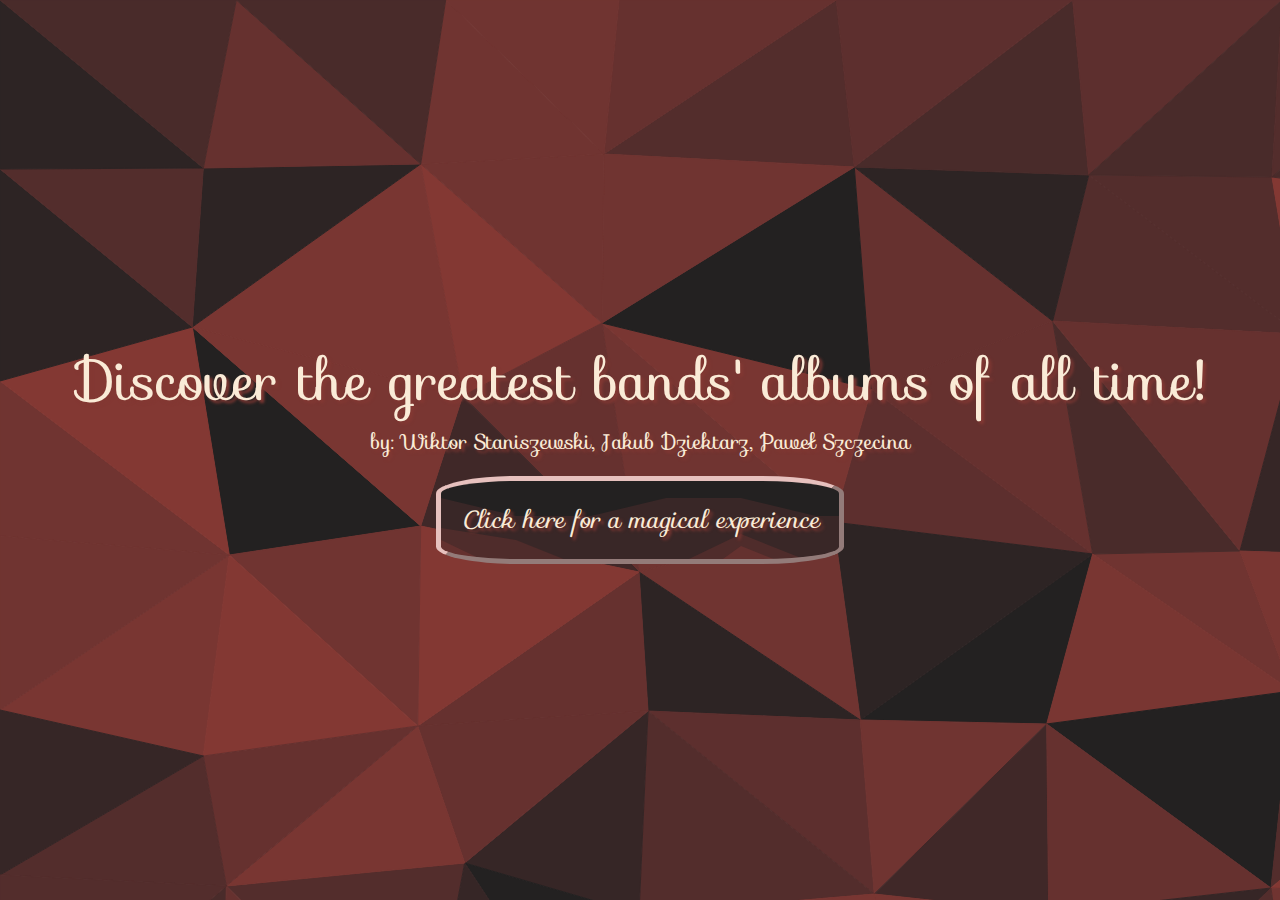
<file: index.html>
<!DOCTYPE html>
<html lang="en">
<head>
    <meta charset="UTF-8">
    <meta name="viewport" content="width=device-width, initial-scale=1.0">
    <title>Ed, Edd i EDI&lt;3</title>
    <script src="animations.js"></script>
    <link rel="stylesheet" href="looks.css">
    <link rel="stylesheet" href="https://fonts.googleapis.com/css?family=Sofia&effect=fire">
    <script src="fetchData.js"></script>
    <link rel="stylesheet" href="table_style.css">
</head>
<body>

    <div id="cover">
        <div class="textincover font-effect-outline">Discover the greatest bands' albums of all time!</div>
        <div class="textundercover">by: Wiktor Staniszewski, Jakub Dziektarz, Paweł Szczecina</div>
        <br>
        <button class="button" onclick="dissapear()">Click here for a magical experience</button>
    </div>

    <div id="the_right_page" style="display: none;">
        <div class="background">
            <div class="header">
                <div class="text" id="top">
                    The Greatest bands' albums of all time<button class="buttonrthp" onclick="dissapear()">Return to Home Page</button>
                </div>
                <div class="links">
                    <br>
                    <a href="#one" class="button1">First</a>
                    <a href="#two" class="button1">Second</a> 
                    <a href="#three" class="button1">Third</a> 
                    <a href="#last" class="button1">Last</a>
                </div>
                <br><br>
            </div>
            <div class="faded_bg">
                <h2 class="text1" id="one">API Data Presentation</h2>
                <button class="buttondisplaydata" onclick="fetchAndDisplayData()">Display Data</button>
                <div id="scrollable" style="display: none;">
                    <table id="data"></table>
                </div>
                <h2 class="text1" id="two">Second paragraph</h2>
                <h2 class="text1" id="three">Third paragraph</h2>
                <h2 class="text1" id="last">Last paragraph</h2>
            </div>
        </div>
    </div>
    <a href="#top" class="button2" id="button2">^</a>
</body>
</html>
</file>
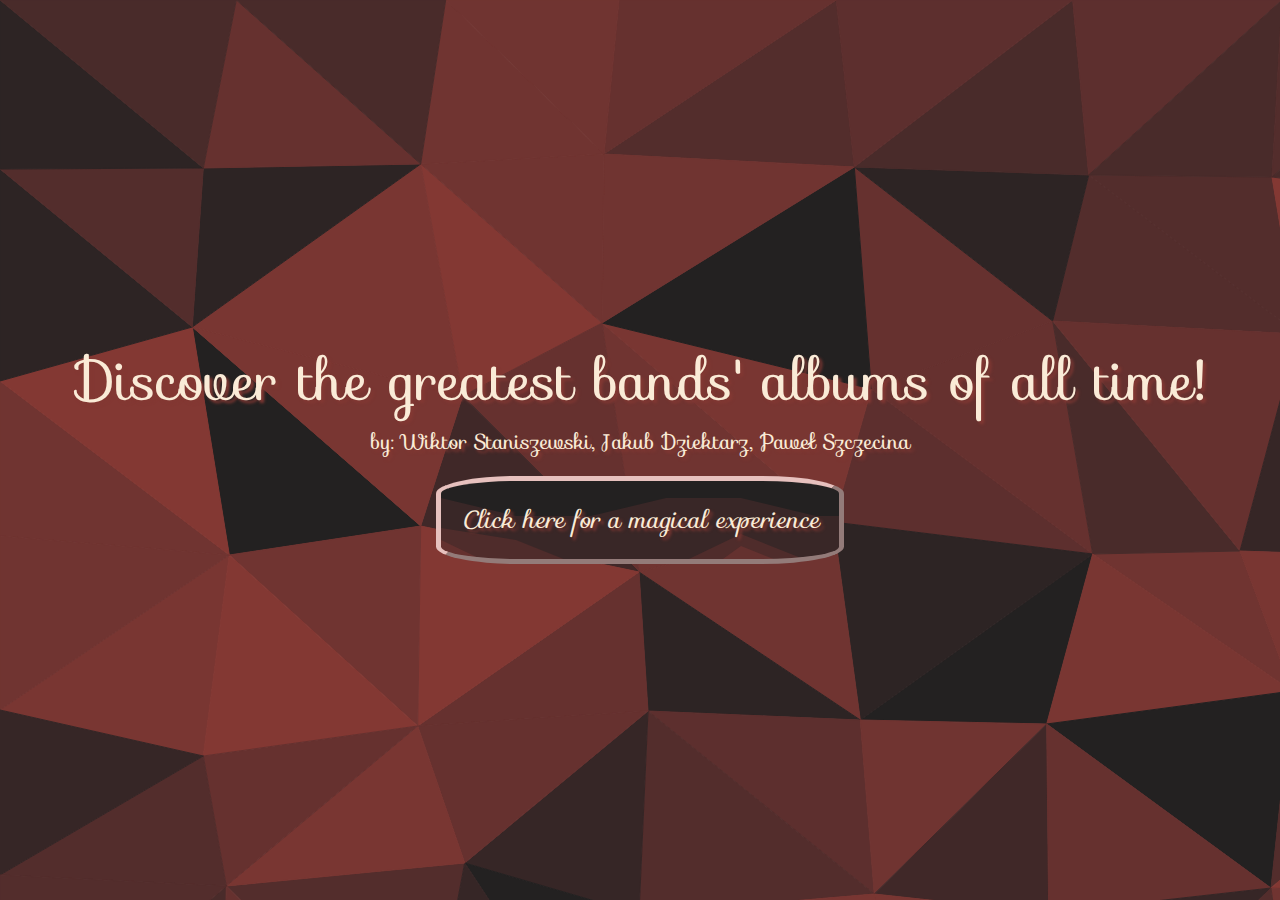
<file: html.html>
<!DOCTYPE html>
<html lang="en">
<head>
    <meta charset="UTF-8">
    <meta name="viewport" content="width=device-width, initial-scale=1.0">
    <title>Ed, Edd i EDI&lt;3</title>
    <script src="animations.js"></script>
    <link rel="stylesheet" href="looks.css">
    <link rel="stylesheet" href="https://fonts.googleapis.com/css?family=Sofia&effect=fire">
    <script src="fetchData.js"></script>
    <link rel="stylesheet" href="table_style.css">
</head>
<body>

    <div id="cover">
        <div class="textincover font-effect-outline">Discover the greatest bands' albums of all time!</div>
        <div class="textundercover">by: Wiktor Staniszewski, Jakub Dziektarz, Paweł Szczecina</div>
        <br>
        <button class="button" onclick="dissapear()">Click here for a magical experience</button>
    </div>

    <div id="the_right_page" style="display: none;">
        <div class="background">
            <div class="header">
                <div class="text" id="top">
                    The Greatest bands' albums of all time<button class="buttonrthp" onclick="dissapear()">Return to Home Page</button></div>
                <div class="links">
                    <br>
                    <a href="#one" class="button1">First</a>
                    <a href="#two" class="button1">Second</a> 
                    <a href="#three" class="button1">Third</a> 
                    <a href="#last" class="button1">Last</a>
                </div>
                <br><br>
            </div>
                <div class="faded_bg">
                <h2 class="text1" id="one">API Data Presentation <a href="#top" class="button1">Go to the top^</a></h2>
                <button class="buttondisplaydata" onclick="fetchAndDisplayData()">Display Data</button>
                <div id="scrollable" style="display: none;">
                    <table id="data"></table>
                </div>
            <h2 class="text1" id="two"><a href="#top" class="button1">Go to the top^</a> Second paragraph</h2>
            <h2 class="text1" id="three">Third paragraph <a href="#top" class="button1">Go to the top^</a></h2>
            <h2 class="text1" id="last"><a href="#top" class="button1">Go to the top^</a> Last paragraph</h2>
            </div>
        </div>
    </div>
</body>
</html>
</file>
<file: looks.css>
body, html {
    height: 100%;
    margin: 0;
}
#cover {
    background-image: url('low-poly-grid-haikei2.svg');
    height: 100%;
    flex-direction: column;
    display: block;
    display: flex;
    align-items: center;
    justify-content: center;
    overflow:auto;
    top: 50%;
    left: 50%;
}
.textincover {
    color: antiquewhite;
    font-size: 3.5em;
    font-family: Sofia, sans-serif;
    text-shadow: 3px 3px 3px #833833;
    margin-bottom: 0;
}
.textundercover {
    color: antiquewhite;
    font-family: Sofia, sans-serif;
    font-size: 1.3rem;
    text-shadow: 3px 3px 3px #833833;
}
.button {
    padding: 20px;
    border-radius: 20%;
    border-color: #e7c1be;
    border-width: 5px;
    background-image: url('stacked-peaks-haikei1.svg');
    color: antiquewhite;
    font-style: italic;
    font-family: Sofia;
    font-size: 1.5rem;
    text-shadow: 3px 3px 3px #833833;
}
#the_right_page{
    height: 100%vh;
    width: 100%vh;
    flex-direction: column;
    display: flex;
    overflow:auto;
}
.background {
    background-image: url('low-poly-grid-haikei1.svg');
    overflow: auto;
    margin: 0;
    height: 100vh;
}
.text {
    width: 98.3%;
    color: antiquewhite;
    font-size: 3.5em;
    border-radius: 20px 20px 0px 0px;
    box-sizing: border-box;
    margin-top: 20px;
    margin-left: auto;
    margin-right: auto;
    border: solid #111010;
    padding-bottom: 10px;
    padding-left: 15px;
    font-family: "Sofia", serif;
    font-weight: lighter;  
    text-decoration: underline;  
    backdrop-filter: blur(40px);
}
.links {
    height: 20px;
    width: 98%;
    margin-left: auto;
    margin-right: auto;
    margin-top: -2px;
    margin-bottom: 20px;
    text-align: center;
    background-color: #232121;  
    border-radius: 0px 0px 20px 20px;
    border: solid #111010;
    font-family: "Sofia", serif;
    padding-bottom: 4.1em; 
}
.buttonrthp {
    border-radius: 20%;
    border-color: #e7c1be;
    border-width: 5px;
    background-image: url('stacked-peaks-haikei1.svg');
    color: antiquewhite;
    font-style: italic;
    font-family: Sofia, serif;
    font-size: 1.5rem;
    float: right;
    margin-right: 7px;
    margin-top: 7px;
}
.button1 {
    padding: 10px 30px 10px 30px;
    border-radius: 30px;
    border-color: #e7c1be;
    border-width: 5px;
    background-image: url('blurry-gradient-haikei1.svg');
    color: antiquewhite;
    font-size: 1.5rem;
    margin-left: 50px;
    margin-right: 50px;
    text-decoration: dashed;
    border: solid 1px antiquewhite;
    box-shadow: 1px 2px 5px antiquewhite;
}
.button1:hover{
    background-image: none;
    background-color: #2e1f1f;
    box-shadow: 2px 3px 5px rgb(97, 95, 93);
}
.button2 {
    position: fixed;
    bottom: 20px;
    right: 20px;
    padding-left: 30px;
    padding-right: 30px;
    padding-top: 10px;
    padding-bottom: 10px;
    border-radius: 30px;
    border-color: #e7c1be;
    border-width: 5px;
    background-image: url('blurry-gradient-haikei1.svg');
    color: antiquewhite;
    font-size: 1.5rem;
    margin-left: 50px;
    margin-right: 50px;
    border: solid 1px antiquewhite;
    display: none;
}
.button2:hover {
    background-image: none;
    background-color: #2e1f1f;
    box-shadow: 2px 3px 5px rgb(97, 95, 93);
}
.faded_bg {
    width: 98%;
    margin-left: auto;
    margin-right: auto;
    padding-top: -20px;
    border-radius: 20px;
    height: auto;
    margin-top: -20px;
    color: #232121;
    backdrop-filter: blur(30px);
    overflow:auto;
    margin-bottom: 30px;
    border: solid #111010;
}
.text1 {
    text-align: left;
    color: antiquewhite;
    font-size: 2rem;
    background: radial-gradient(#833833 20%, #232121 100%);
    border-radius: 20px;
    border-style: solid;
    border: solid, 20px;
    border-color: #111010;
    padding-top: 10px;
    padding-bottom: 15px;
    padding-left: 15px;
    padding-right: 15px;
    margin-left: 20px;
    margin-right: 20px;
    font-family: "Sofia", serif;
    font-weight: lighter;
}
table tr,td,th{
    color: antiquewhite;
    border-radius: 20px;    
}
#data {
    width: 100%;
    padding: 10px;
    justify-content: center;
}
#data th {
    border-color: antiquewhite;
    text-align: center;
    font-size: 1.2em;
    border: double 5px;
    vertical-align: top;
    position:static;
    background-image: url(low-poly-grid-haikei2.svg);
}
#data td {
    border: solid 2px;
    border-color: #232121;
    font-size: 1.1em;
    text-align: center;
}
.buttondisplaydata {
    padding-top: 10px;
    padding-bottom: 10px;
    margin-bottom: 20px;
    border-radius: 30px;
    border-color: #e7c1be;
    border-width: 5px;
    width: 30%;
    position:relative;
    margin-left: 30px;
    background-image: url('stacked-peaks-haikei1.svg');
    color: antiquewhite;
    font-size: 1.5em;
    font-family: Sofia, serif;
}
.buttons {
    text-align: center;
}
#scrollable {
    overflow: scroll;
    height: 604px;
    overflow-x: hidden;
    margin-right: 15px;
    margin-left: 15px;
    border-radius: 20px;
    border: solid #111010;
}
::-webkit-scrollbar {
    color: #833833;
    border-color: antiquewhite;
    border-radius: 20px;
}
::-webkit-scrollbar-track {
    box-shadow: inset 0 0 5px #625e5e;
}
::-webkit-scrollbar-thumb {
    background: #87403b;
    border-radius: 10px;
    box-shadow: 1px 1px 5px #743d39;
    border: solid 1px #2e1f1f;
}
</file>
<file: table_style.css>
table {
        width: auto;
        border: 2px;
        font-style:italic;
        border-radius: 12px; /* Zaokrąglone krawędzie */
        overflow: hidden; /* Ukryj zawartość, która wyjdzie poza obręb tabeli */
        /*box-shadow: 0 0 10px #ffd8d81a; /* Cień */ /*ffd8d81a*/
    }

    th, td {
        border: 1px solid #7f1734;
        padding: 6px;
        text-align: left;
        font-size: 14px;
    }
</file>
